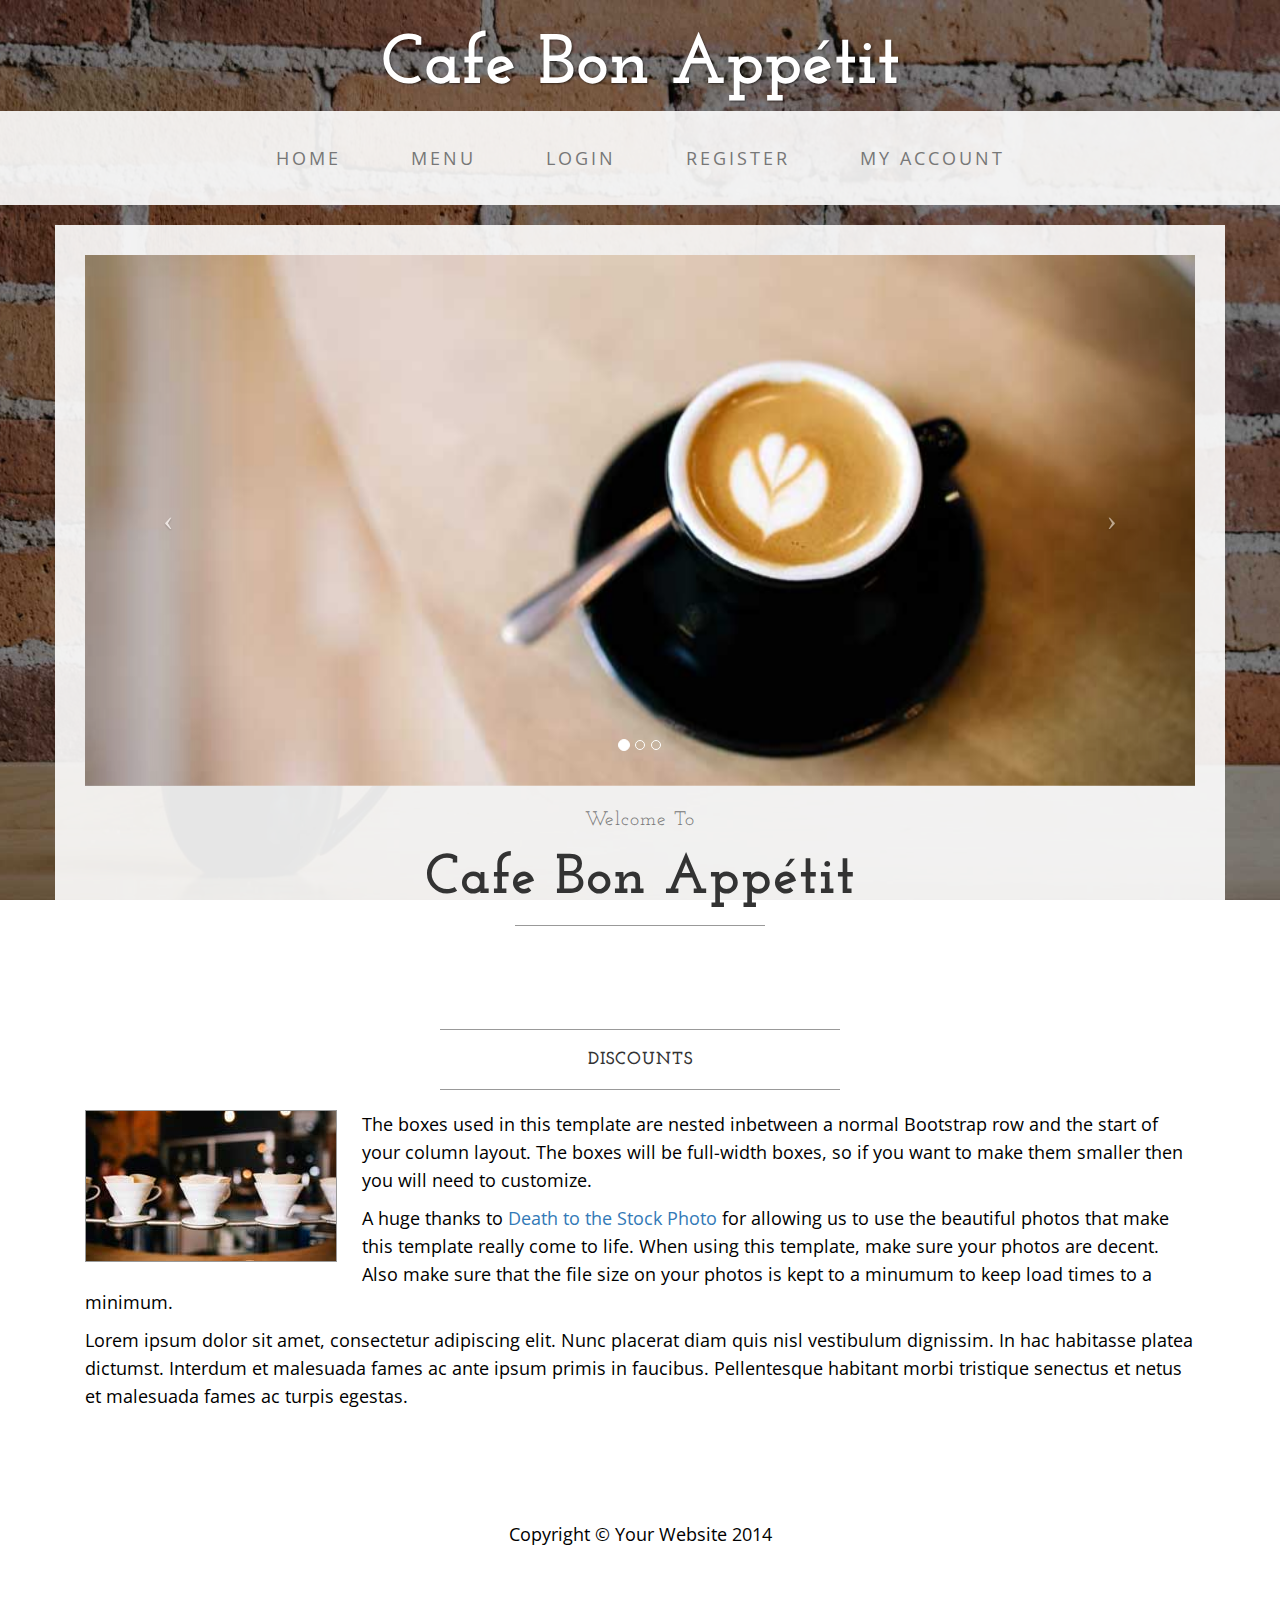
<file: index.html>
<!DOCTYPE html>
<html lang="en">

<head>

    <meta charset="utf-8">
    <meta http-equiv="X-UA-Compatible" content="IE=edge">
    <meta name="viewport" content="width=device-width, initial-scale=1">
    <meta name="description" content="">
    <meta name="author" content="">

    <title>Business Casual - Start Bootstrap Theme</title>

    <!-- Bootstrap Core CSS -->
    <link href="css/bootstrap.min.css" rel="stylesheet">

    <!-- Custom CSS -->
    <link href="css/business-casual.css" rel="stylesheet">

    <!-- Fonts -->
    <link href="http://fonts.googleapis.com/css?family=Open+Sans:300italic,400italic,600italic,700italic,800italic,400,300,600,700,800" rel="stylesheet" type="text/css">
    <link href="http://fonts.googleapis.com/css?family=Josefin+Slab:100,300,400,600,700,100italic,300italic,400italic,600italic,700italic" rel="stylesheet" type="text/css">

    <!-- HTML5 Shim and Respond.js IE8 support of HTML5 elements and media queries -->
    <!-- WARNING: Respond.js doesn't work if you view the page via file:// -->
    <!--[if lt IE 9]>
        <script src="https://oss.maxcdn.com/libs/html5shiv/3.7.0/html5shiv.js"></script>
        <script src="https://oss.maxcdn.com/libs/respond.js/1.4.2/respond.min.js"></script>
    <![endif]-->

</head>

<body>

    <div class="brand">Cafe Bon Appétit</div>

    <!-- Navigation -->
    <nav class="navbar navbar-default" role="navigation">
        <div class="container">
            <!-- Brand and toggle get grouped for better mobile display -->
            <div class="navbar-header">
                <button type="button" class="navbar-toggle" data-toggle="collapse" data-target="#bs-example-navbar-collapse-1">
                    <span class="sr-only">Toggle navigation</span>
                    <span class="icon-bar"></span>
                    <span class="icon-bar"></span>
                    <span class="icon-bar"></span>
                </button>
                <!-- navbar-brand is hidden on larger screens, but visible when the menu is collapsed -->
                <a class="navbar-brand" href="index.html">Business Casual</a>
            </div>
            <!-- Collect the nav links, forms, and other content for toggling -->
            <div class="collapse navbar-collapse" id="bs-example-navbar-collapse-1">
                <ul class="nav navbar-nav">
                    <li>
                        <a href="index.html">Home</a>
                    </li>
					 <li>
                        <a href="index.html">Menu</a>
                    </li>
                    <li>
                        <a href="singin.html">Login</a>
                    </li>
                    <li>
                        <a href="registration.html">Register</a>
                    </li>
                    <li>
                        <a href="contact.html">My Account</a>
                    </li>
                </ul>
            </div>
            <!-- /.navbar-collapse -->
        </div>
        <!-- /.container -->
    </nav>

    <div class="container">

        <div class="row">
            <div class="box">
                <div class="col-lg-12 text-center">
                    <div id="carousel-example-generic" class="carousel slide">
                        <!-- Indicators -->
                        <ol class="carousel-indicators hidden-xs">
                            <li data-target="#carousel-example-generic" data-slide-to="0" class="active"></li>
                            <li data-target="#carousel-example-generic" data-slide-to="1"></li>
                            <li data-target="#carousel-example-generic" data-slide-to="2"></li>
                        </ol>

                        <!-- Wrapper for slides -->
                        <div class="carousel-inner">
                            <div class="item active">
                                <img class="img-responsive img-full" src="img/slide-1.jpg" alt="">
                            </div>
                            <div class="item">
                                <img class="img-responsive img-full" src="img/slide-2.jpg" alt="">
                            </div>
                            <div class="item">
                                <img class="img-responsive img-full" src="img/slide-3.jpg" alt="">
                            </div>
                        </div>

                        <!-- Controls -->
                        <a class="left carousel-control" href="#carousel-example-generic" data-slide="prev">
                            <span class="icon-prev"></span>
                        </a>
                        <a class="right carousel-control" href="#carousel-example-generic" data-slide="next">
                            <span class="icon-next"></span>
                        </a>
                    </div>
                    <h2 class="brand-before">
                        <small>Welcome to</small>
                    </h2>
                    <h1 class="brand-name">Cafe Bon Appétit</h1>
                    <hr class="tagline-divider">
                   <!-- <h2>
                        <small>By
                            <strong>Start Bootstrap</strong>
                        </small>
                    </h2> -->
                </div>
            </div>
        </div>

        <div class="row">
            <div class="box">
                <div class="col-lg-12">
                    <hr>
                    <h2 class="intro-text text-center">
                        <strong>Discounts</strong>
                    </h2>
                    <hr>
                    <img class="img-responsive img-border img-left" src="img/intro-pic.jpg" alt="">
                    <hr class="visible-xs">
                    <p>The boxes used in this template are nested inbetween a normal Bootstrap row and the start of your column layout. The boxes will be full-width boxes, so if you want to make them smaller then you will need to customize.</p>
                    <p>A huge thanks to <a href="http://join.deathtothestockphoto.com/" target="_blank">Death to the Stock Photo</a> for allowing us to use the beautiful photos that make this template really come to life. When using this template, make sure your photos are decent. Also make sure that the file size on your photos is kept to a minumum to keep load times to a minimum.</p>
                    <p>Lorem ipsum dolor sit amet, consectetur adipiscing elit. Nunc placerat diam quis nisl vestibulum dignissim. In hac habitasse platea dictumst. Interdum et malesuada fames ac ante ipsum primis in faucibus. Pellentesque habitant morbi tristique senectus et netus et malesuada fames ac turpis egestas.</p>
                </div>
            </div>
        </div>

        <!--<div class="row">
            <div class="box">
                <div class="col-lg-12">
                    <hr>
                    <h2 class="intro-text text-center">Beautiful boxes
                        <strong>to showcase your content</strong>
                    </h2>
                    <hr>
                    <p>Use as many boxes as you like, and put anything you want in them! They are great for just about anything, the sky's the limit!</p>
                    <p>Lorem ipsum dolor sit amet, consectetur adipiscing elit. Nunc placerat diam quis nisl vestibulum dignissim. In hac habitasse platea dictumst. Interdum et malesuada fames ac ante ipsum primis in faucibus. Pellentesque habitant morbi tristique senectus et netus et malesuada fames ac turpis egestas.</p>
                </div>
            </div>
        </div> -->

    </div>
    <!-- /.container -->

    <footer>
        <div class="container">
            <div class="row">
                <div class="col-lg-12 text-center">
                    <p>Copyright &copy; Your Website 2014</p>
                </div>
            </div>
        </div>
    </footer>

    <!-- jQuery -->
    <script src="js/jquery.js"></script>

    <!-- Bootstrap Core JavaScript -->
    <script src="js/bootstrap.min.js"></script>

    <!-- Script to Activate the Carousel -->
    <script>
    $('.carousel').carousel({
        interval: 5000 //changes the speed
    })
    </script>

</body>

</html>
</file>
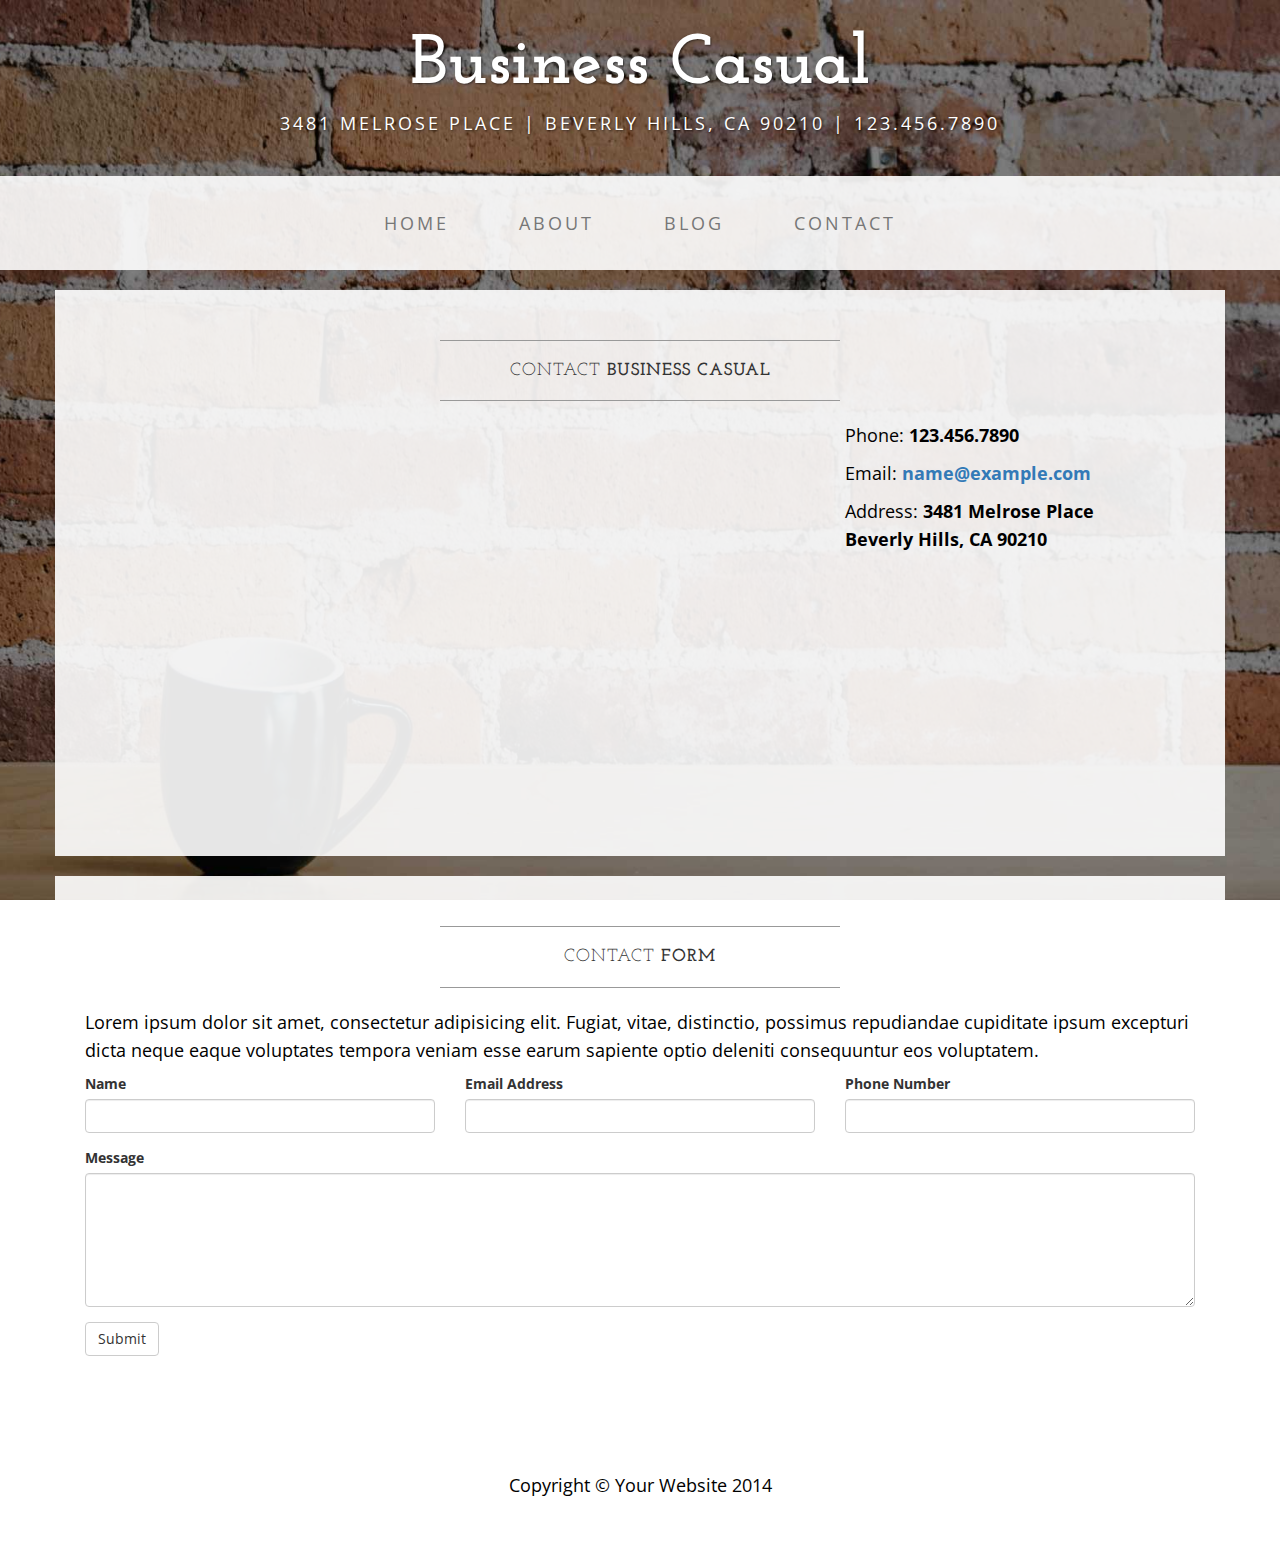
<file: contact.html>
<!DOCTYPE html>
<html lang="en">

<head>

    <meta charset="utf-8">
    <meta http-equiv="X-UA-Compatible" content="IE=edge">
    <meta name="viewport" content="width=device-width, initial-scale=1">
    <meta name="description" content="">
    <meta name="author" content="">

    <title>Contact - Business Casual - Start Bootstrap Theme</title>

    <!-- Bootstrap Core CSS -->
    <link href="css/bootstrap.min.css" rel="stylesheet">

    <!-- Custom CSS -->
    <link href="css/business-casual.css" rel="stylesheet">

    <!-- Fonts -->
    <link href="http://fonts.googleapis.com/css?family=Open+Sans:300italic,400italic,600italic,700italic,800italic,400,300,600,700,800" rel="stylesheet" type="text/css">
    <link href="http://fonts.googleapis.com/css?family=Josefin+Slab:100,300,400,600,700,100italic,300italic,400italic,600italic,700italic" rel="stylesheet" type="text/css">

    <!-- HTML5 Shim and Respond.js IE8 support of HTML5 elements and media queries -->
    <!-- WARNING: Respond.js doesn't work if you view the page via file:// -->
    <!--[if lt IE 9]>
        <script src="https://oss.maxcdn.com/libs/html5shiv/3.7.0/html5shiv.js"></script>
        <script src="https://oss.maxcdn.com/libs/respond.js/1.4.2/respond.min.js"></script>
    <![endif]-->

</head>

<body>

    <div class="brand">Business Casual</div>
    <div class="address-bar">3481 Melrose Place | Beverly Hills, CA 90210 | 123.456.7890</div>

    <!-- Navigation -->
    <nav class="navbar navbar-default" role="navigation">
        <div class="container">
            <!-- Brand and toggle get grouped for better mobile display -->
            <div class="navbar-header">
                <button type="button" class="navbar-toggle" data-toggle="collapse" data-target="#bs-example-navbar-collapse-1">
                    <span class="sr-only">Toggle navigation</span>
                    <span class="icon-bar"></span>
                    <span class="icon-bar"></span>
                    <span class="icon-bar"></span>
                </button>
                <!-- navbar-brand is hidden on larger screens, but visible when the menu is collapsed -->
                <a class="navbar-brand" href="index.html">Business Casual</a>
            </div>
            <!-- Collect the nav links, forms, and other content for toggling -->
            <div class="collapse navbar-collapse" id="bs-example-navbar-collapse-1">
                <ul class="nav navbar-nav">
                    <li>
                        <a href="index.html">Home</a>
                    </li>
                    <li>
                        <a href="about.html">About</a>
                    </li>
                    <li>
                        <a href="blog.html">Blog</a>
                    </li>
                    <li>
                        <a href="contact.html">Contact</a>
                    </li>
                </ul>
            </div>
            <!-- /.navbar-collapse -->
        </div>
        <!-- /.container -->
    </nav>

    <div class="container">

        <div class="row">
            <div class="box">
                <div class="col-lg-12">
                    <hr>
                    <h2 class="intro-text text-center">Contact
                        <strong>business casual</strong>
                    </h2>
                    <hr>
                </div>
                <div class="col-md-8">
                    <!-- Embedded Google Map using an iframe - to select your location find it on Google maps and paste the link as the iframe src. If you want to use the Google Maps API instead then have at it! -->
                    <iframe width="100%" height="400" frameborder="0" scrolling="no" marginheight="0" marginwidth="0" src="http://maps.google.com/maps?hl=en&amp;ie=UTF8&amp;ll=37.0625,-95.677068&amp;spn=56.506174,79.013672&amp;t=m&amp;z=4&amp;output=embed"></iframe>
                </div>
                <div class="col-md-4">
                    <p>Phone:
                        <strong>123.456.7890</strong>
                    </p>
                    <p>Email:
                        <strong><a href="mailto:name@example.com">name@example.com</a></strong>
                    </p>
                    <p>Address:
                        <strong>3481 Melrose Place
                            <br>Beverly Hills, CA 90210</strong>
                    </p>
                </div>
                <div class="clearfix"></div>
            </div>
        </div>

        <div class="row">
            <div class="box">
                <div class="col-lg-12">
                    <hr>
                    <h2 class="intro-text text-center">Contact
                        <strong>form</strong>
                    </h2>
                    <hr>
                    <p>Lorem ipsum dolor sit amet, consectetur adipisicing elit. Fugiat, vitae, distinctio, possimus repudiandae cupiditate ipsum excepturi dicta neque eaque voluptates tempora veniam esse earum sapiente optio deleniti consequuntur eos voluptatem.</p>
                    <form role="form">
                        <div class="row">
                            <div class="form-group col-lg-4">
                                <label>Name</label>
                                <input type="text" class="form-control">
                            </div>
                            <div class="form-group col-lg-4">
                                <label>Email Address</label>
                                <input type="email" class="form-control">
                            </div>
                            <div class="form-group col-lg-4">
                                <label>Phone Number</label>
                                <input type="tel" class="form-control">
                            </div>
                            <div class="clearfix"></div>
                            <div class="form-group col-lg-12">
                                <label>Message</label>
                                <textarea class="form-control" rows="6"></textarea>
                            </div>
                            <div class="form-group col-lg-12">
                                <input type="hidden" name="save" value="contact">
                                <button type="submit" class="btn btn-default">Submit</button>
                            </div>
                        </div>
                    </form>
                </div>
            </div>
        </div>

    </div>
    <!-- /.container -->

    <footer>
        <div class="container">
            <div class="row">
                <div class="col-lg-12 text-center">
                    <p>Copyright &copy; Your Website 2014</p>
                </div>
            </div>
        </div>
    </footer>

    <!-- jQuery -->
    <script src="js/jquery.js"></script>

    <!-- Bootstrap Core JavaScript -->
    <script src="js/bootstrap.min.js"></script>

</body>

</html>
</file>
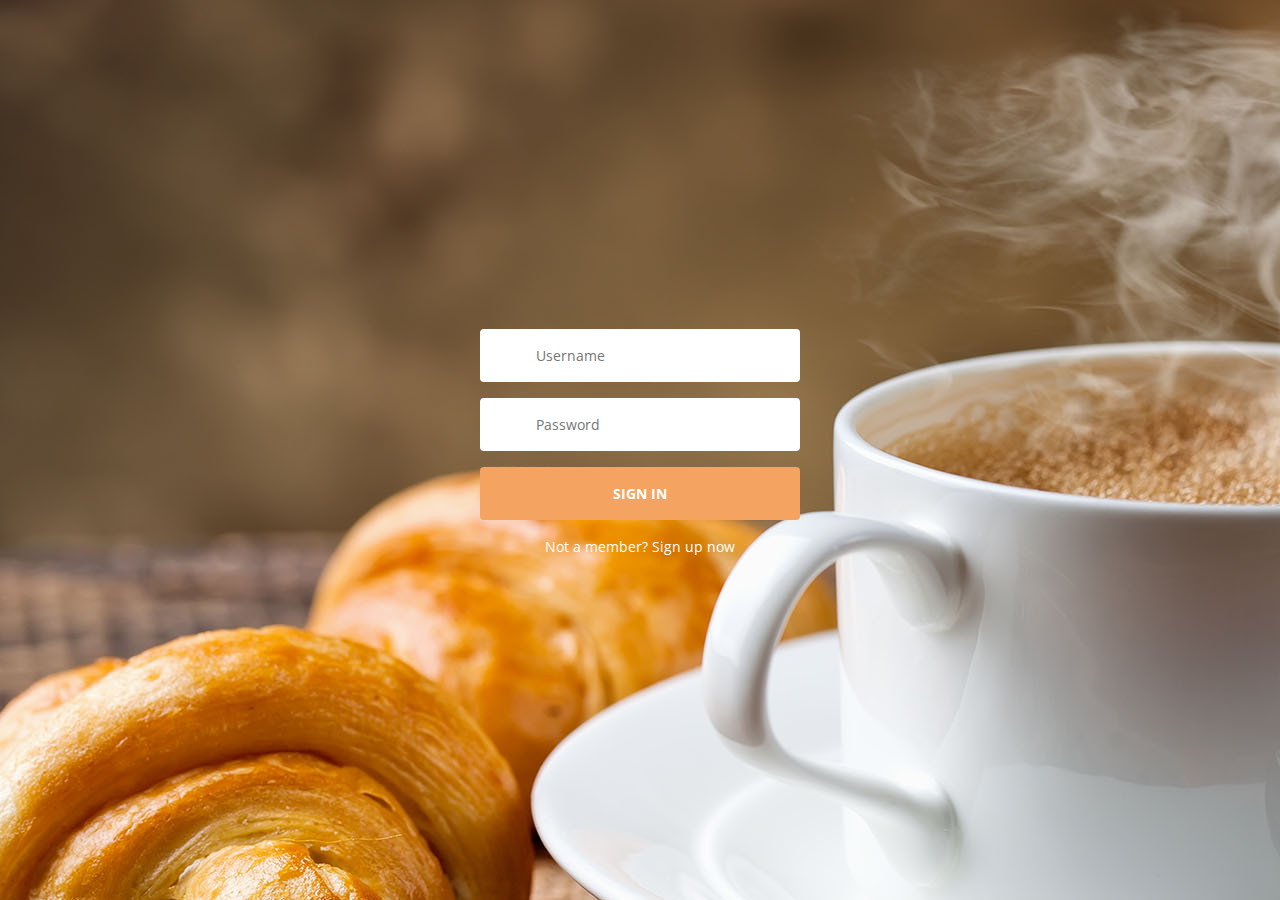
<file: singin.html>
<!DOCTYPE html>
<html >
  <head>
    <meta charset="UTF-8">
    <title>Login</title>
    
    
    
    
        <link rel="stylesheet" href="css1/style.css">

    
    
    
  </head>

  <body >

    <body class="align">

  <div class="site__container">

    <div class="grid__container">

      <form action="" method="post" class="form form--login">

        <div class="form__field">
          <label class="fontawesome-user" for="login__username"><span class="hidden">Username</span></label>
          <input id="login__username" type="text" class="form__input" placeholder="Username" required>
        </div>

        <div class="form__field">
          <label class="fontawesome-lock" for="login__password"><span class="hidden">Password</span></label>
          <input id="login__password" type="password" class="form__input" placeholder="Password" required>
        </div>

        <div class="form__field">
          <input type="submit" value="Sign In">
        </div>

      </form>

      <p class="text--center">Not a member? <a href="#">Sign up now</a> <span class="fontawesome-arrow-right"></span></p>

    </div>

  </div>

</body>
    
    
    
    
    
  </body>
</html>
</file>
<file: css/business-casual.css>
/*!
 * Start Bootstrap - Business Casual Bootstrap Theme (http://startbootstrap.com)
 * Code licensed under the Apache License v2.0.
 * For details, see http://www.apache.org/licenses/LICENSE-2.0.
 */

body {
    font-family: "Open Sans","Helvetica Neue",Helvetica,Arial,sans-serif;
    background: url('../img/bg.jpg') no-repeat center center fixed;
    -webkit-background-size: cover;
    -moz-background-size: cover;
    background-size: cover;
    -o-background-size: cover;
}

h1,
h2,
h3,
h4,
h5,
h6 {
    text-transform: uppercase;
    font-family: "Josefin Slab","Helvetica Neue",Helvetica,Arial,sans-serif;
    font-weight: 700;
    letter-spacing: 1px;
}

p {
    font-size: 1.25em;
    line-height: 1.6;
    color: #000;
}

hr {
    max-width: 400px;
    border-color: #999999;
}

.brand,
.address-bar {
    display: none;
}

.navbar-brand {
    text-transform: uppercase;
    font-weight: 900;
    letter-spacing: 2px;
}

.navbar-nav {
    text-transform: uppercase;
    font-weight: 400;
    letter-spacing: 3px;
}

.img-full {
    min-width: 100%;
}

.brand-before,
.brand-name {
    text-transform: capitalize;
}

.brand-before {
    margin: 15px 0;
}

.brand-name {
    margin: 0;
    font-size: 4em;
}

.tagline-divider {
    margin: 15px auto 3px;
    max-width: 250px;
    border-color: #999999;
}

.box {
    margin-bottom: 20px;
    padding: 30px 15px;
    background: #fff;
    background: rgba(255,255,255,0.9);
}

.intro-text {
    text-transform: uppercase;
    font-size: 1.25em;
    font-weight: 400;
    letter-spacing: 1px;
}

.img-border {
    float: none;
    margin: 0 auto 0;
    border: #999999 solid 1px;
}

.img-left {
    float: none;
    margin: 0 auto 0;
}

footer {
    background: #fff;
    background: rgba(255,255,255,0.9);
}

footer p {
    margin: 0;
    padding: 50px 0;
}

@media screen and (min-width:768px) {
    .brand {
        display: inherit;
        margin: 0;
        padding: 30px 0 10px;
        text-align: center;
        text-shadow: 1px 1px 2px rgba(0,0,0,0.5);
        font-family: "Josefin Slab","Helvetica Neue",Helvetica,Arial,sans-serif;
        font-size: 5em;
        font-weight: 700;
        line-height: normal;
        color: #fff;
    }

    .top-divider {
        margin-top: 0;
    }

    .img-left {
        float: left;
        margin-right: 25px;
    }

    .address-bar {
        display: inherit;
        margin: 0;
        padding: 0 0 40px;
        text-align: center;
        text-shadow: 1px 1px 2px rgba(0,0,0,0.5);
        text-transform: uppercase;
        font-size: 1.25em;
        font-weight: 400;
        letter-spacing: 3px;
        color: #fff;
    }

    .navbar {
        border-radius: 0;
    }

    .navbar-header {
        display: none;
    }

    .navbar {
        min-height: 0;
    }

    .navbar-default {
        border: none;
        background: #fff;
        background: rgba(255,255,255,0.9);
    }

    .nav>li>a {
        padding: 35px;
    }

    .navbar-nav>li>a {
        line-height: normal;
    }

    .navbar-nav {
        display: table;
        float: none;
        margin: 0 auto;
        table-layout: fixed;
        font-size: 1.25em;
    }
}

@media screen and (min-width:1200px) {
    .box:after {
        content: '';
        display: table;
        clear: both;
    }
}
</file>
<file: css1/style.css>
@import url(http://weloveiconfonts.com/api/?family=fontawesome);
@import url(http://fonts.googleapis.com/css?family=Open+Sans:400,700);
[class*="fontawesome-"]:before {
  font-family: 'FontAwesome', sans-serif;
}

* {
  box-sizing: border-box;
}

html {
  height: 100%;
}

body {
  background-image:url("coffee1.jpg");
  color: white;
 background-repeat:repeat;
  font: 400 0.875rem/1.5 "Open Sans", sans-serif;
  margin: 0;
  min-height: 100%;
}

a {
  color: white;
  outline: 0;
  text-decoration: none;
}
a:focus, a:hover {
  text-decoration: underline;
}

input {
  border: 0;
  color: white;
  font: inherit;
  margin: 0;
  outline: 0;
  padding: 0;
  -webkit-transition: background-color .3s;
          transition: background-color .3s;
}

.site__container {
  -webkit-box-flex: 1;
  -webkit-flex: 1;
      -ms-flex: 1;
          flex: 1;
  padding: 3rem 0;
}

.form input[type="password"], .form input[type="text"], .form input[type="submit"] {
  width: 100%;
}
.form--login {
  color: #f4a460;
}
.form--login label,
.form--login input[type="text"],
.form--login input[type="password"],
.form--login input[type="submit"] {
  border-radius: 0.25rem;
  padding: 1rem;
}
.form--login label {
  background-color:white;
  border-bottom-right-radius: 0;
  border-top-right-radius: 0;
  padding-left: 1.25rem;
  padding-right: 1.25rem;
}
.form--login input[type="text"], .form--login input[type="password"] {
  background-color: white;
  border-bottom-left-radius: 0;
  border-top-left-radius: 0;
}
.form--login input[type="text"]:focus, .form--login input[type="text"]:hover, .form--login input[type="password"]:focus, .form--login input[type="password"]:hover {
  background-color: #f4a460;
}
.form--login input[type="submit"] {
  background-color:#f4a460 ;
  color: white;
  font-weight: bold;
  text-transform: uppercase;
}
.form--login input[type="submit"]:focus, .form--login input[type="submit"]:hover {
  background-color: #e9967a;
}
.form__field {
  display: -webkit-box;
  display: -webkit-flex;
  display: -ms-flexbox;
  display: flex;
  margin-bottom: 1rem;
}
.form__input {
  -webkit-box-flex: 1;
  -webkit-flex: 1;
      -ms-flex: 1;
          flex: 1;
}

.align {
  -webkit-box-align: center;
  -webkit-align-items: center;
      -ms-flex-align: center;
          align-items: center;
  display: -webkit-box;
  display: -webkit-flex;
  display: -ms-flexbox;
  display: flex;
  -webkit-box-orient: horizontal;
  -webkit-box-direction: normal;
  -webkit-flex-direction: row;
      -ms-flex-direction: row;
          flex-direction: row;
}

.hidden {
  border: 0;
  clip: rect(0 0 0 0);
  height: 1px;
  margin: -1px;
  overflow: hidden;
  padding: 0;
  position: absolute;
  width: 1px;
}

.text--center {
  text-align: center;
}

.grid__container {
  margin: 0 auto;
  max-width: 20rem;
  width: 90%;
}
</file>
